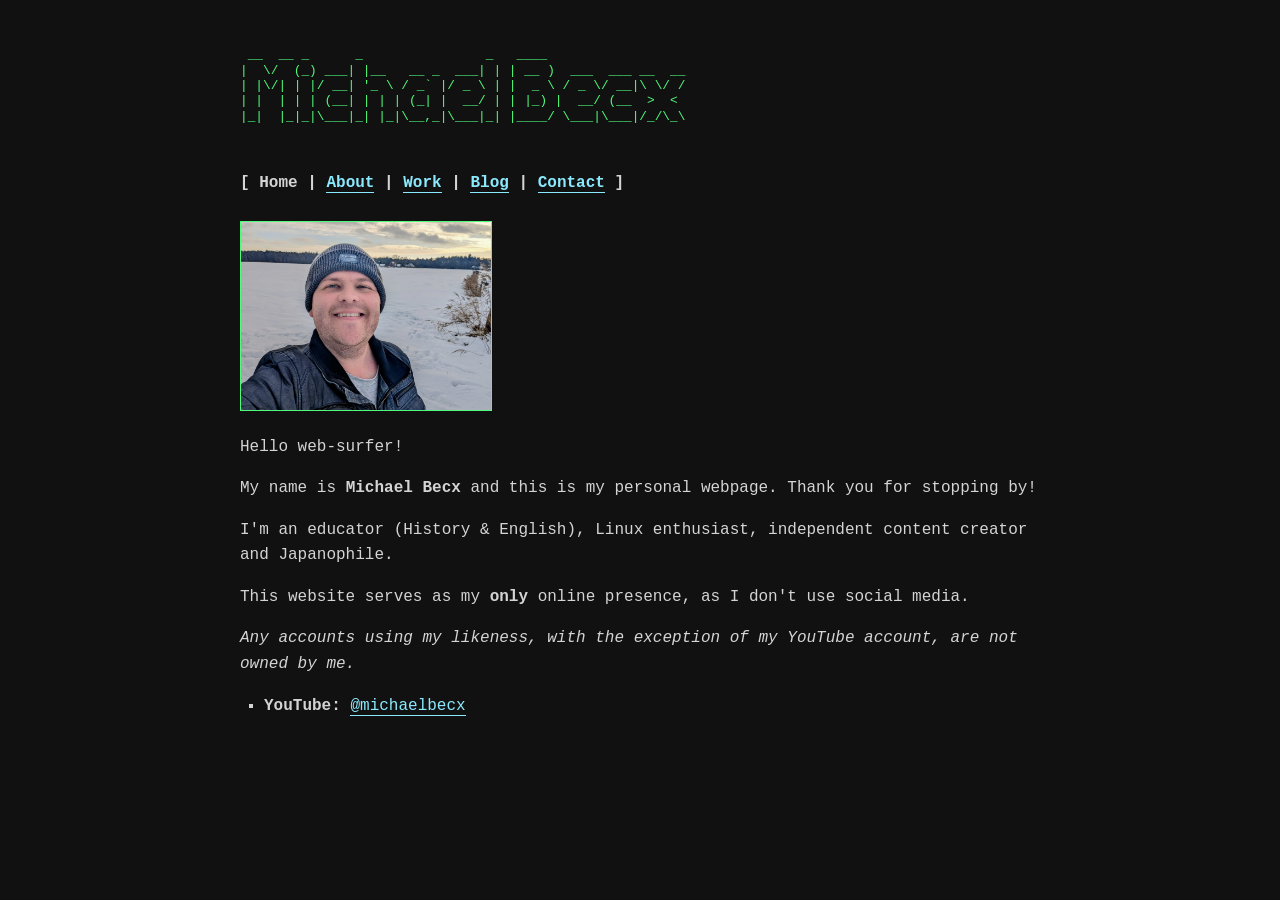
<file: index.html>
<!DOCTYPE html>
<html lang="en">
<head>
    <meta charset="UTF-8">
    <meta name="viewport" content="width=device-width, initial-scale=1.0">
    <title>Michael Becx</title>
    <link rel="stylesheet" href="style.css">
</head>
<body>

    <div class="ascii-art">
 __  __ _      _                _   ____                 
|  \/  (_) ___| |__   __ _  ___| | | __ )  ___  ___ __  __
| |\/| | |/ __| '_ \ / _` |/ _ \ | |  _ \ / _ \/ __|\ \/ /
| |  | | | (__| | | | (_| |  __/ | | |_) |  __/ (__  >  < 
|_|  |_|_|\___|_| |_|\__,_|\___|_| |____/ \___|\___|/_/\_\
    </div>
    <main>
        <div class="nav-menu">
            [ Home | <a href="about.html">About</a> | <a href="work.html">Work</a> | <a href="blog.html">Blog</a> | <a href="contact.html">Contact</a> ]
        </div>
        <img src="MB.jpeg" alt="Michael Becx" class="profile-pic">
        
        <p>Hello web-surfer!</p>
        <p>My name is <strong>Michael Becx</strong> and this is my personal webpage. Thank you for stopping by!</p>
		<p>I'm an educator (History & English), Linux enthusiast, independent content creator and Japanophile.</p>
		<p>This website serves as my <strong>only</strong> online presence, as I don't use social media.</p>
		<p><i>Any accounts using my likeness, with the exception of my YouTube account, are not owned by me.</i></p>
        <ul>
            <li><strong>YouTube:</strong> <a href="https://www.youtube.com/@michaelbecx" target="_blank" rel="noopener">@michaelbecx</a></li>
        </ul>
</body>
</html>
</file>
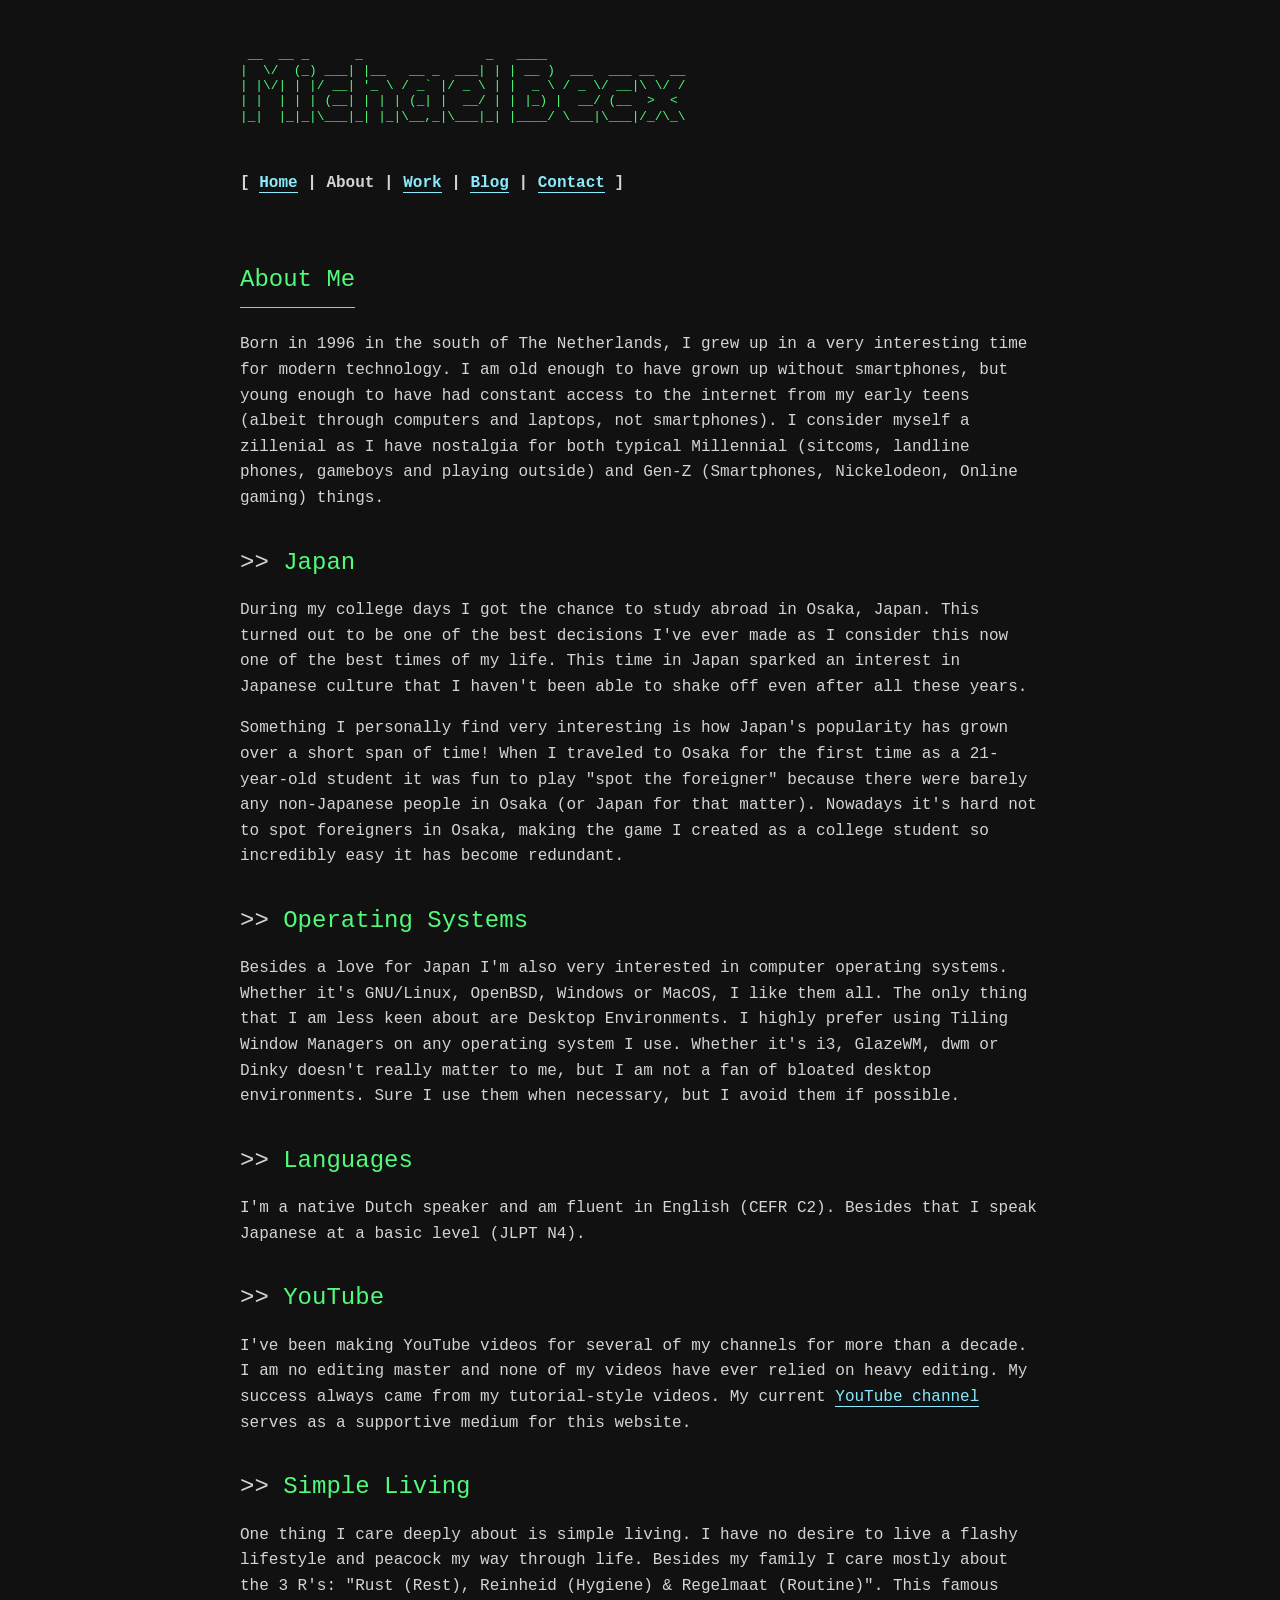
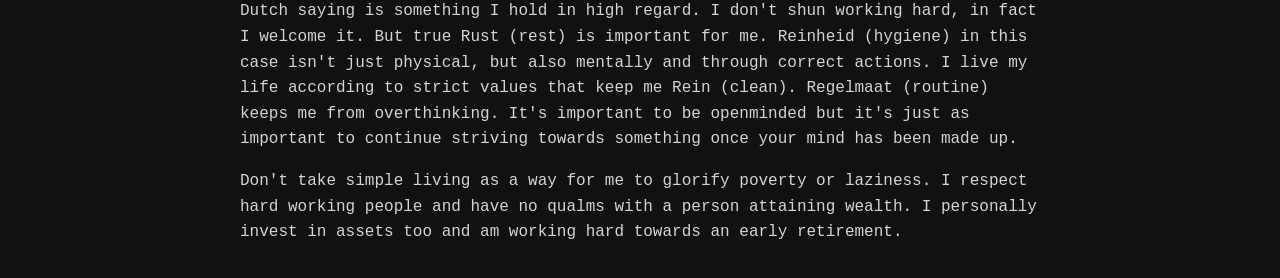
<file: about.html>
<!DOCTYPE html>
<html lang="en">
<head>
    <meta charset="UTF-8">
    <meta name="viewport" content="width=device-width, initial-scale=1.0">
    <title>Michael Becx | About</title>
    <link rel="stylesheet" href="style.css">
</head>
<body>

        <div class="ascii-art">
 __  __ _      _                _   ____                 
|  \/  (_) ___| |__   __ _  ___| | | __ )  ___  ___ __  __
| |\/| | |/ __| '_ \ / _` |/ _ \ | |  _ \ / _ \/ __|\ \/ /
| |  | | | (__| | | | (_| |  __/ | | |_) |  __/ (__  >  < 
|_|  |_|_|\___|_| |_|\__,_|\___|_| |____/ \___|\___|/_/\_\
    </div>

    <header>
        <div class="nav-menu">
            [ <a href="index.html">Home</a> | About | <a href="work.html">Work</a> | <a href="blog.html">Blog</a> | <a href="contact.html">Contact</a> ]
        </div>
    </header>

    <main>
        <h1>About Me</h1>
        <p>Born in 1996 in the south of The Netherlands, I grew up in a very interesting time for modern technology. I am old enough to have grown up without smartphones, but young enough to have had constant access to the internet from my early teens (albeit through computers and laptops, not smartphones). I consider myself a zillenial as I have nostalgia for both typical Millennial (sitcoms, landline phones, gameboys and playing outside) and Gen-Z (Smartphones, Nickelodeon, Online gaming) things.</p>

        <h2>Japan</h2>
        <p>During my college days I got the chance to study abroad in Osaka, Japan. This turned out to be one of the best decisions I've ever made as I consider this now one of the best times of my life. This time in Japan sparked an interest in Japanese culture that I haven't been able to shake off even after all these years.</p>
	<p>Something I personally find very interesting is how Japan's popularity has grown over a short span of time! When I traveled to Osaka for the first time as a 21-year-old student it was fun to play "spot the foreigner" because there were barely any non-Japanese people in Osaka (or Japan for that matter). Nowadays it's hard not to spot foreigners in Osaka, making the game I created as a college student so incredibly easy it has become redundant.</p>
        
	<h2>Operating Systems</h2>
	<p>Besides a love for Japan I'm also very interested in computer operating systems. Whether it's GNU/Linux, OpenBSD, Windows or MacOS, I like them all. The only thing that I am less keen about are Desktop Environments. I highly prefer using Tiling Window Managers on any operating system I use. Whether it's i3, GlazeWM, dwm or Dinky doesn't really matter to me, but I am not a fan of bloated desktop environments. Sure I use them when necessary, but I avoid them if possible.</p>
    
	<h2>Languages</h2>
	<p>I'm a native Dutch speaker and am fluent in English (CEFR C2). Besides that I speak Japanese at a basic level (JLPT N4).</p>

	<h2>YouTube</h2>
	<p>I've been making YouTube videos for several of my channels for more than a decade. I am no editing master and none of my videos have ever relied on heavy editing. My success always came from my tutorial-style videos. My current <a href="https://www.youtube.com/@michaelbecx" target="_blank" rel="noopener">YouTube channel</a> serves as a supportive medium for this website.</p>

	<h2>Simple Living</h2>
	<p>One thing I care deeply about is simple living. I have no desire to live a flashy lifestyle and peacock my way through life. Besides my family I care mostly about the 3 R's: "Rust (Rest), Reinheid (Hygiene) & Regelmaat (Routine)". This famous Dutch saying is something I hold in high regard. I don't shun working hard, in fact I welcome it. But true Rust (rest) is important for me. Reinheid (hygiene) in this case isn't just physical, but also mentally and through correct actions. I live my life according to strict values that keep me Rein (clean). Regelmaat (routine) keeps me from overthinking. It's important to be openminded but it's just as important to continue striving towards something once your mind has been made up.</p>
	<p>Don't take simple living as a way for me to glorify poverty or laziness. I respect hard working people and have no qualms with a person attaining wealth. I personally invest in assets too and am working hard towards an early retirement.</p>
	</main>

</body>
</html>
</file>
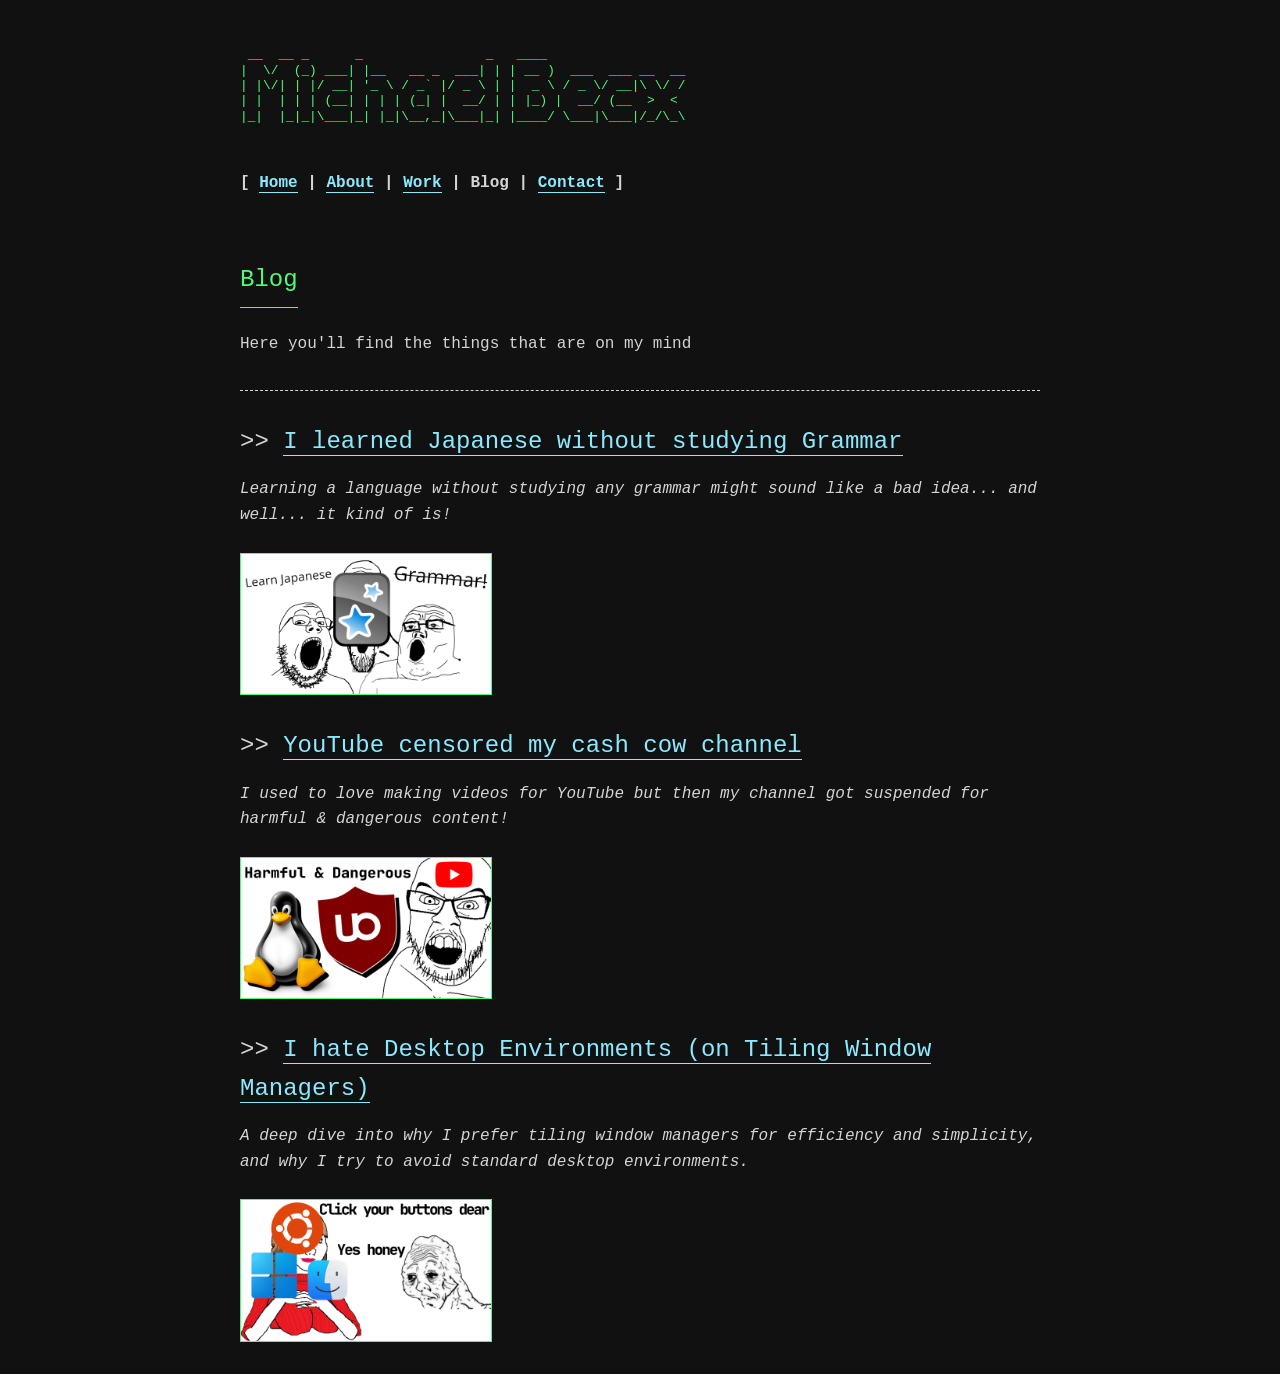
<file: blog.html>
<!DOCTYPE html>
<html lang="en">
<head>
    <meta charset="UTF-8">
    <meta name="viewport" content="width=device-width, initial-scale=1.0">
    <title>Michael Becx | Blog</title>
    <link rel="stylesheet" href="style.css">
</head>
<body>

    <div class="ascii-art">
 __  __ _      _                _   ____                 
|  \/  (_) ___| |__   __ _  ___| | | __ )  ___  ___ __  __
| |\/| | |/ __| '_ \ / _` |/ _ \ | |  _ \ / _ \/ __|\ \/ /
| |  | | | (__| | | | (_| |  __/ | | |_) |  __/ (__  >  < 
|_|  |_|_|\___|_| |_|\__,_|\___|_| |____/ \___|\___|/_/\_\
    </div>
    
    <header>
        <div class="nav-menu">
            [ <a href="index.html">Home</a> | <a href="about.html">About</a> | <a href="work.html">Work</a> | Blog | <a href="contact.html">Contact</a> ]
        </div>
    </header>

    <main>
        <h1>Blog</h1>
        <p>Here you'll find the things that are on my mind</p>
        
        <hr>

        <div class="blog-post-entry">
            <h2><a href="posts/post3-japanese.html">I learned Japanese without studying Grammar</a></h2>
            <p><em>Learning a language without studying any grammar might sound like a bad idea... and well... it kind of is!</em></p>
            <img src="japanese.png" alt="Learn Japanese without studying grammar" class="profile-pic">
        </div>

        <div class="blog-post-entry">
            <h2><a href="posts/post2-youtube.html">YouTube censored my cash cow channel</a></h2>
            <p><em>I used to love making videos for YouTube but then my channel got suspended for harmful & dangerous content!</em></p>
            <img src="youtube.png" alt="Harmful & Dangerous Content!" class="profile-pic">
        </div>

        <div class="blog-post-entry">
            <h2><a href="posts/post1-tilingwm.html">I hate Desktop Environments (on Tiling Window Managers)</a></h2>
            <p><em>A deep dive into why I prefer tiling window managers for efficiency and simplicity, and why I try to avoid standard desktop environments.</em></p>
            <img src="tilingwm.png" alt="Make sure to click your buttons babe" class="profile-pic">
        </div>
    </main>

</body>
</html>
</file>
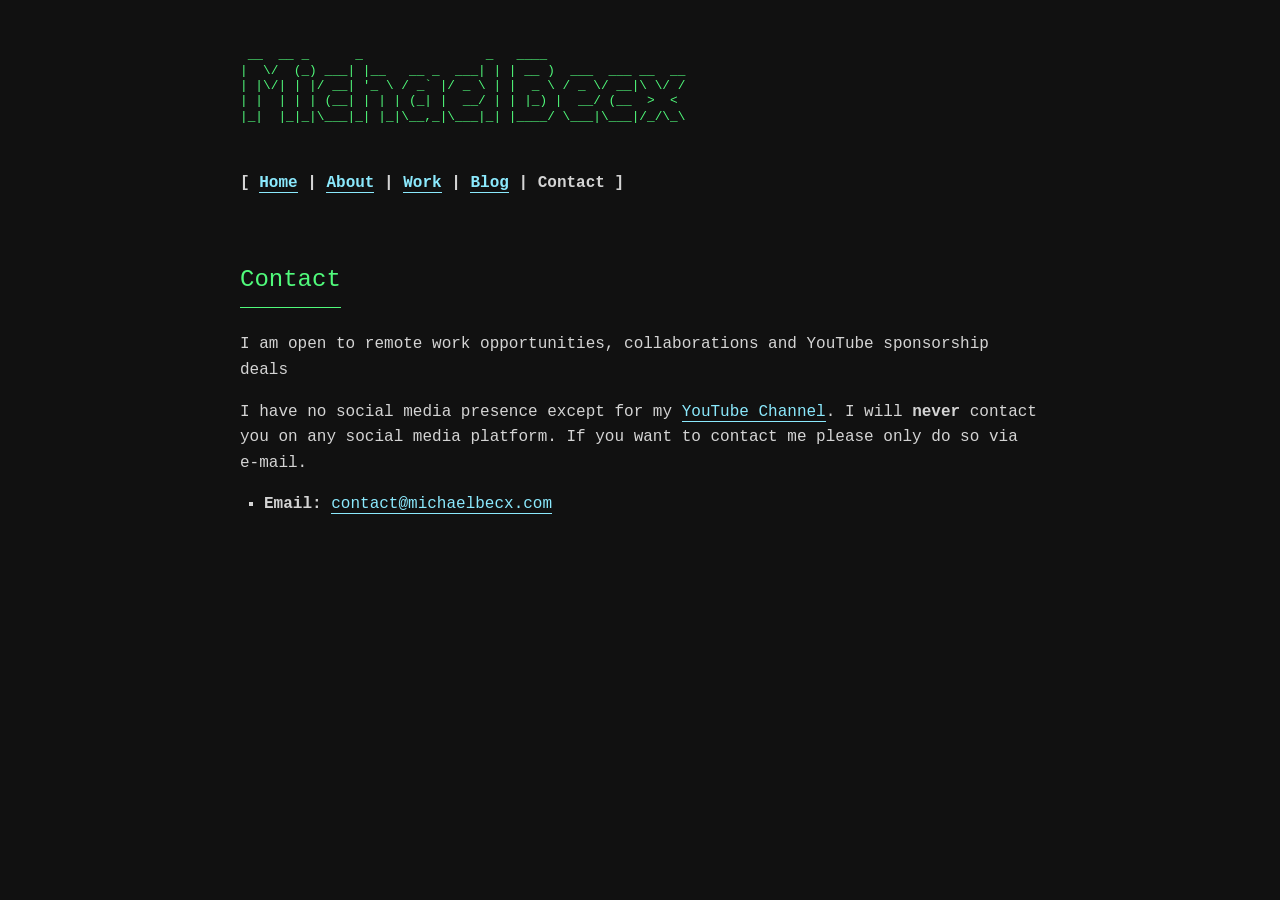
<file: contact.html>
<!DOCTYPE html>
<html lang="en">
<head>
    <meta charset="UTF-8">
    <meta name="viewport" content="width=device-width, initial-scale=1.0">
    <title>Michael Becx | Contact</title>
    <link rel="stylesheet" href="style.css">
</head>
<body>

        <div class="ascii-art">
 __  __ _      _                _   ____                 
|  \/  (_) ___| |__   __ _  ___| | | __ )  ___  ___ __  __
| |\/| | |/ __| '_ \ / _` |/ _ \ | |  _ \ / _ \/ __|\ \/ /
| |  | | | (__| | | | (_| |  __/ | | |_) |  __/ (__  >  < 
|_|  |_|_|\___|_| |_|\__,_|\___|_| |____/ \___|\___|/_/\_\
    </div>

    <header>
        <div class="nav-menu">
            [ <a href="index.html">Home</a> | <a href="about.html">About</a> | <a href="work.html">Work</a> | <a href="blog.html">Blog</a> | Contact ]
        </div>
    </header>

    <main>
        <h1>Contact</h1>
        <p>I am open to remote work opportunities, collaborations and YouTube sponsorship deals</p>
        <p>I have no social media presence except for my <a href="https://www.youtube.com/@michaelbecx" target="_blank" rel="noopener">YouTube Channel</a>. I will <strong>never</strong> contact you on any social media platform. If you want to contact me please only do so via e-mail.</p>
        
        <ul>
            <li><strong>Email:</strong> <a href="mailto:contact@michaelbecx.com">contact@michaelbecx.com</a></li>
        </ul>
    </main>

</body>
</html>
</file>
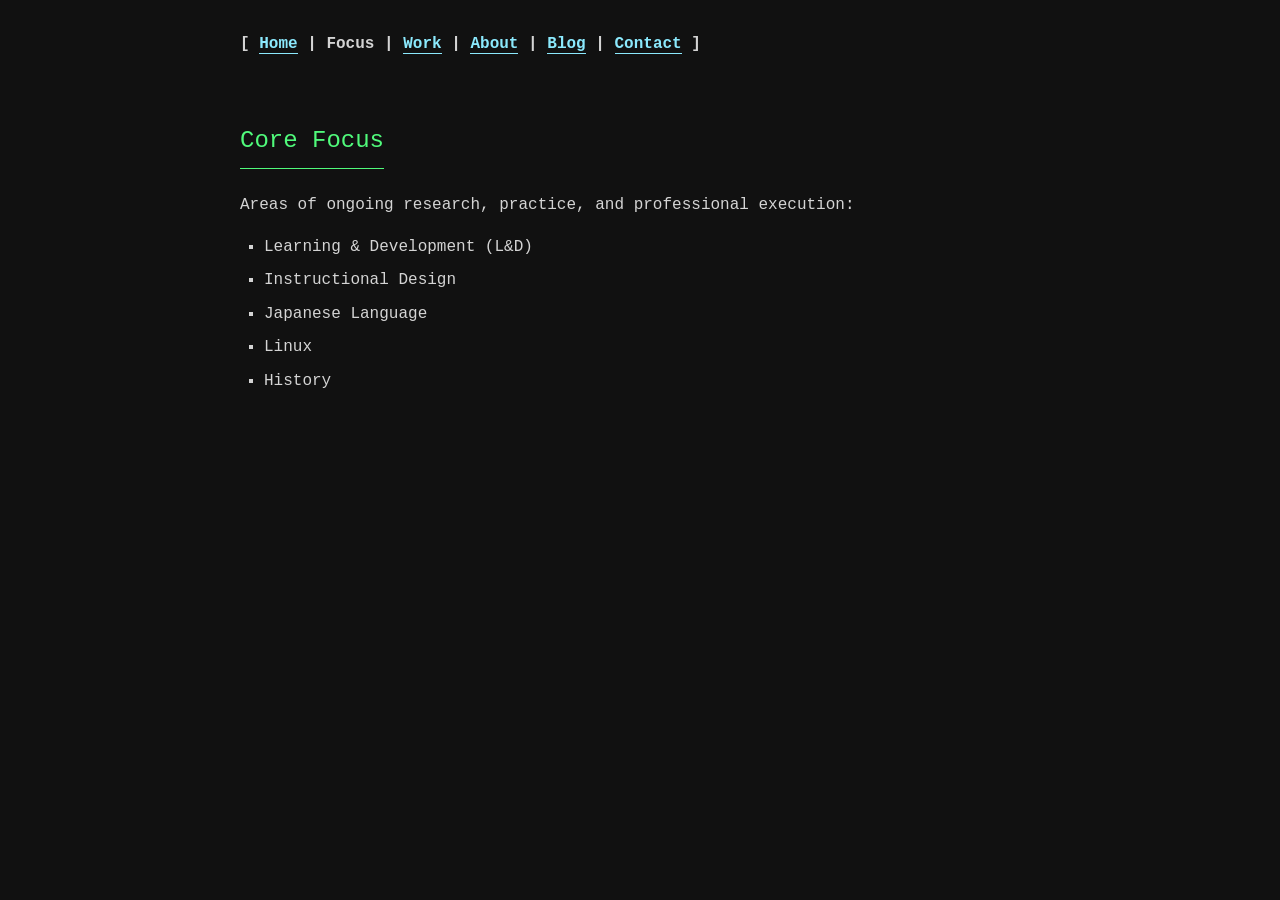
<file: focus.html>
<!DOCTYPE html>
<html lang="en">
<head>
    <meta charset="UTF-8">
    <meta name="viewport" content="width=device-width, initial-scale=1.0">
    <title>Michael Becx | Focus</title>
    <link rel="stylesheet" href="style.css">
</head>
<body>

    <header>
        <div class="nav-menu">
            [ <a href="index.html">Home</a> | Focus | <a href="work.html">Work</a> | <a href="about.html">About</a> | <a href="blog.html">Blog</a> | <a href="contact.html">Contact</a> ]
        </div>
    </header>

    <main>
        <h1>Core Focus</h1>
        <p>Areas of ongoing research, practice, and professional execution:</p>
        <ul>
            <li>Learning & Development (L&D)</li>
            <li>Instructional Design</li>
            <li>Japanese Language</li>
            <li>Linux</li>
            <li>History</li>
        </ul>
    </main>

</body>
</html>
</file>
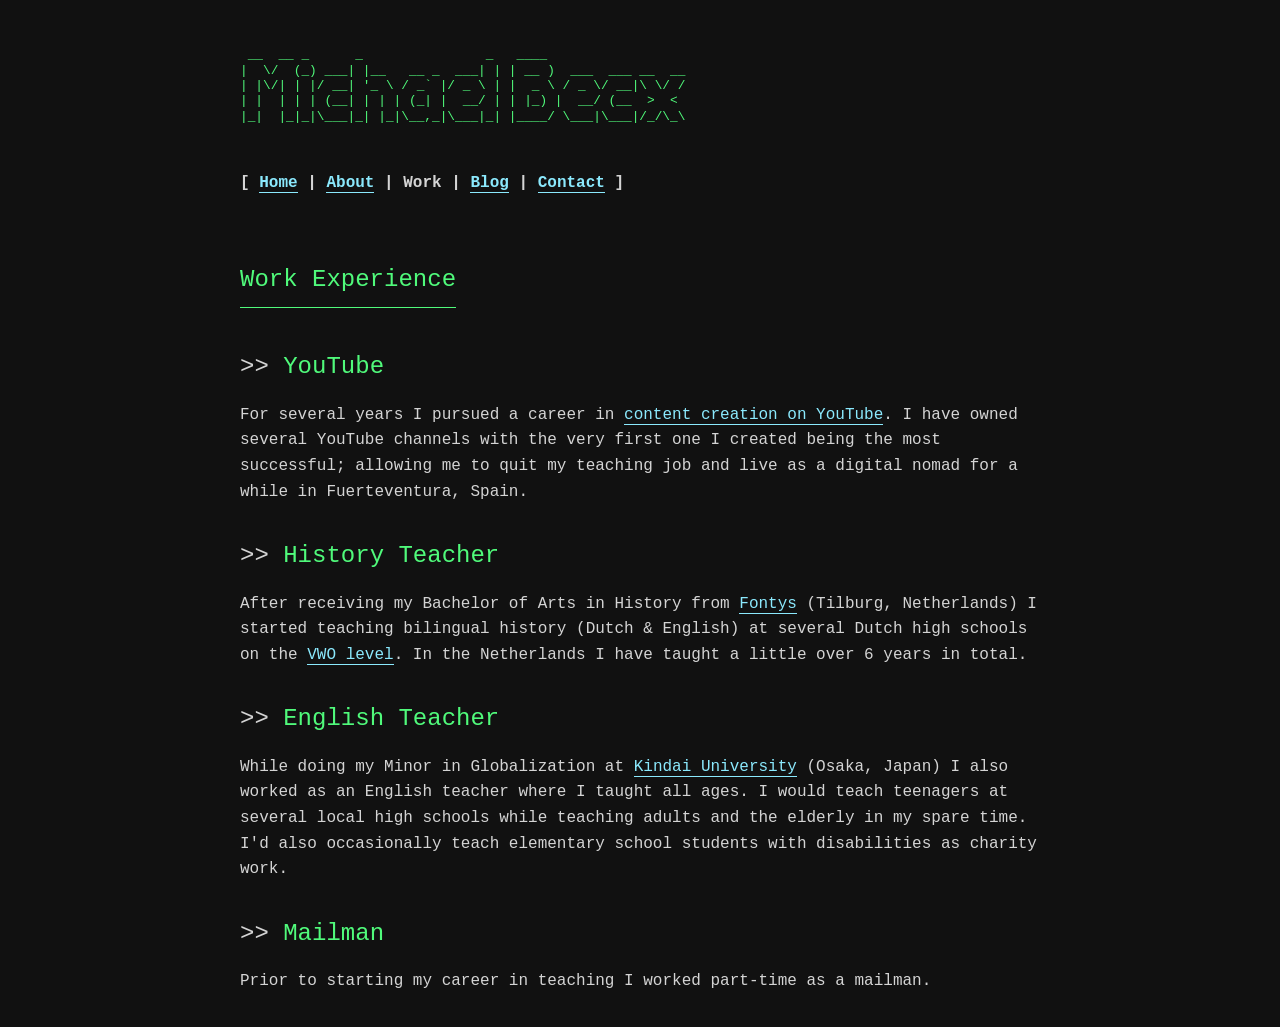
<file: work.html>
<!DOCTYPE html>
<html lang="en">
<head>
    <meta charset="UTF-8">
    <meta name="viewport" content="width=device-width, initial-scale=1.0">
    <title>Michael Becx | Work</title>
    <link rel="stylesheet" href="style.css">
</head>
<body>

    <div class="ascii-art">
 __  __ _      _                _   ____                 
|  \/  (_) ___| |__   __ _  ___| | | __ )  ___  ___ __  __
| |\/| | |/ __| '_ \ / _` |/ _ \ | |  _ \ / _ \/ __|\ \/ /
| |  | | | (__| | | | (_| |  __/ | | |_) |  __/ (__  >  < 
|_|  |_|_|\___|_| |_|\__,_|\___|_| |____/ \___|\___|/_/\_\
    </div>
    
    <header>
        <div class="nav-menu">
            [ <a href="index.html">Home</a> | <a href="about.html">About</a> | Work | <a href="blog.html">Blog</a> | <a href="contact.html">Contact</a> ]
        </div>
    </header>

    <main>
        <h1>Work Experience</h1>

        <h2>YouTube</h2>
        <p>For several years I pursued a career in <a href="/posts/post2-youtube.html">content creation on YouTube</a>. I have owned several YouTube channels with the very first one I created being the most successful; allowing me to quit my teaching job and live as a digital nomad for a while in Fuerteventura, Spain.</p>
        
        <h2>History Teacher</h2>
        <p>After receiving my Bachelor of Arts in History from <a href="https://www.fontys.nl/en/Home.htm" target="_blank" rel="noopener">Fontys</a> (Tilburg, Netherlands) I started teaching bilingual history (Dutch & English) at several Dutch high schools on the <a href="https://en.wikipedia.org/wiki/Voorbereidend_wetenschappelijk_onderwijs" target="_blank" rel="noopener">VWO level</a>. In the Netherlands I have taught a little over 6 years in total.</p>
        
        <h2>English Teacher</h2>
        <p>While doing my Minor in Globalization at <a href="https://www.kindai.ac.jp/english/" target="_blank" rel="noopener">Kindai University</a> (Osaka, Japan) I also worked as an English teacher where I taught all ages. I would teach teenagers at several local high schools while teaching adults and the elderly in my spare time. I'd also occasionally teach elementary school students with disabilities as charity work.</p>

        <h2>Mailman</h2>
        <p>Prior to starting my career in teaching I worked part-time as a mailman.</p>
    </main>

</body>
</html>
</file>
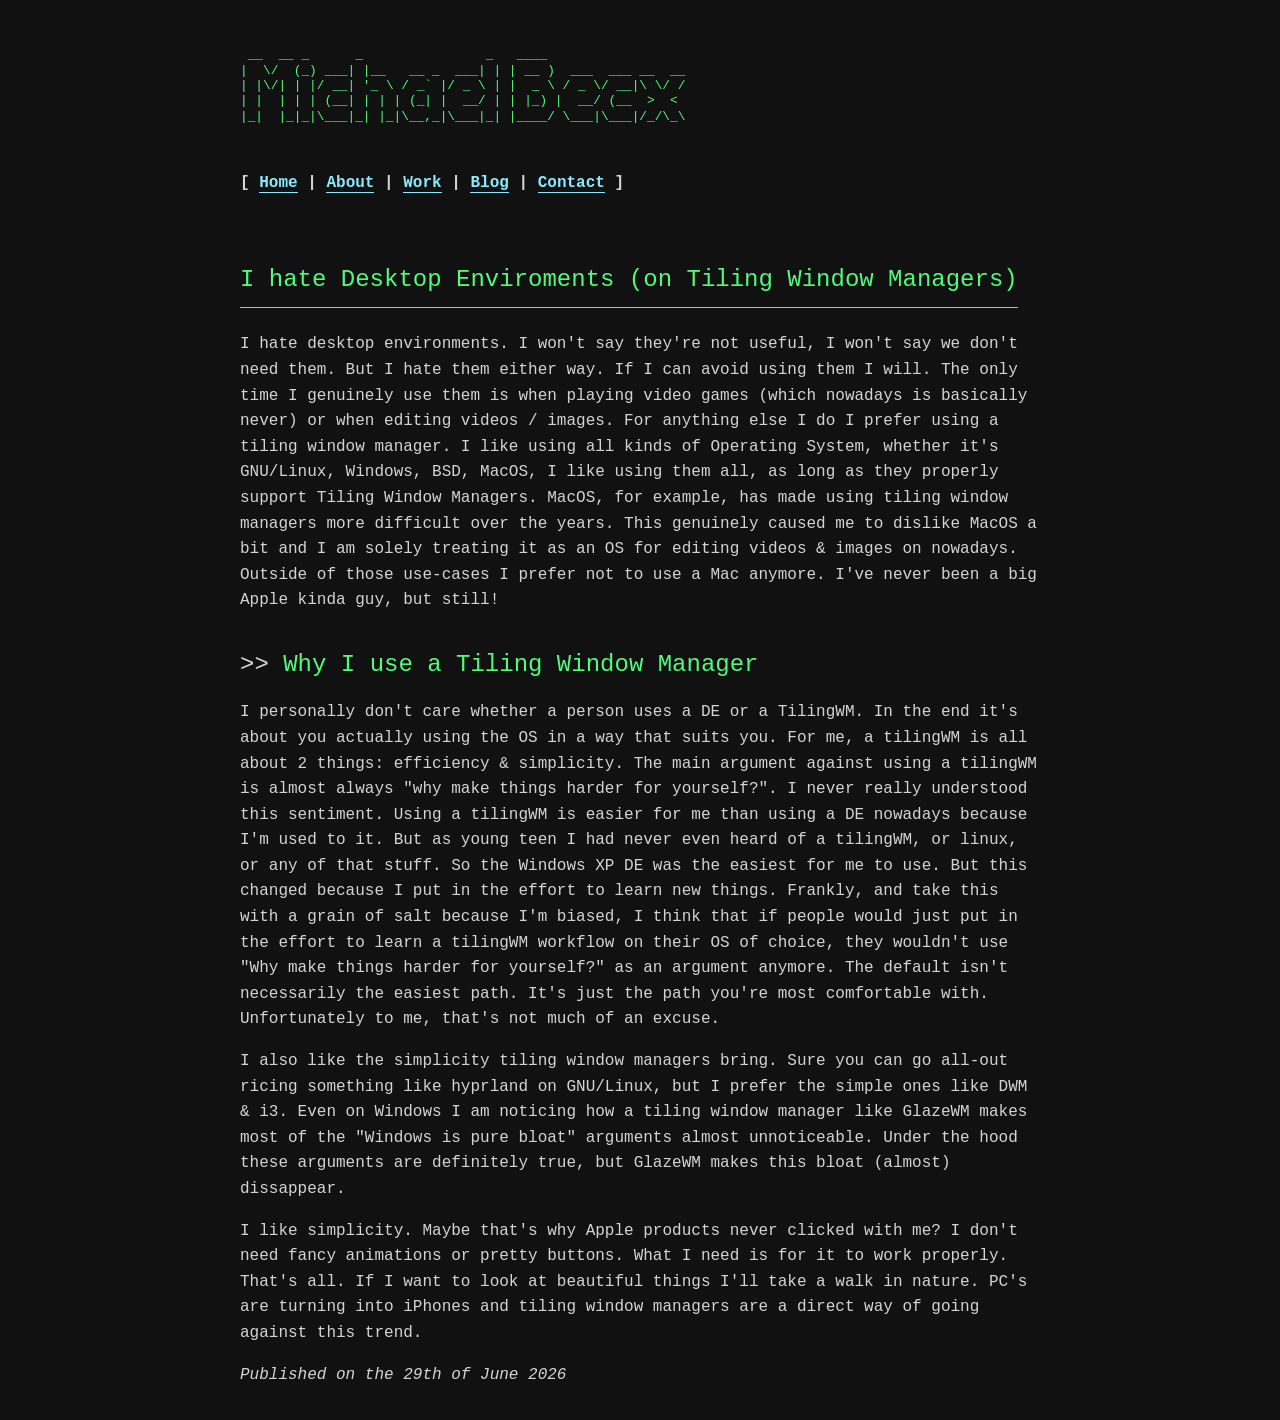
<file: posts/post1-tilingwm.html>
<!DOCTYPE html>
<html lang="en">
<head>
    <meta charset="UTF-8">
    <meta name="viewport" content="width=device-width, initial-scale=1.0">
    <title>Michael Becx | Blog - I hate Desktop Environments</title>
    <link rel="stylesheet" href="../style.css">
    
</head>
<body>

    <div class="ascii-art">
 __  __ _      _                _   ____                 
|  \/  (_) ___| |__   __ _  ___| | | __ )  ___  ___ __  __
| |\/| | |/ __| '_ \ / _` |/ _ \ | |  _ \ / _ \/ __|\ \/ /
| |  | | | (__| | | | (_| |  __/ | | |_) |  __/ (__  >  < 
|_|  |_|_|\___|_| |_|\__,_|\___|_| |____/ \___|\___|/_/\_\
    </div>
    
    <header>
        <div class="nav-menu">
            [ <a href="../index.html">Home</a> | <a href="../about.html">About</a> | <a href="../work.html">Work</a> | <a href="../blog.html">Blog</a> | <a href="../contact.html">Contact</a> ]
        </div>
    </header>

    <main>
        <h1>I hate Desktop Enviroments (on Tiling Window Managers)</h1>

        <p>I hate desktop environments. I won't say they're not useful, I won't say we don't need them. But I hate them either way. If I can avoid using them I will. The only time I genuinely use them is when playing video games (which nowadays is basically never) or when editing videos / images. For anything else I do I prefer using a tiling window manager. I like using all kinds of Operating System, whether it's GNU/Linux, Windows, BSD, MacOS, I like using them all, as long as they properly support Tiling Window Managers. MacOS, for example, has made using tiling window managers more difficult over the years. This genuinely caused me to dislike MacOS a bit and I am solely treating it as an OS for editing videos & images on nowadays. Outside of those use-cases I prefer not to use a Mac anymore. I've never been a big Apple kinda guy, but still!</p>

        <h2>Why I use a Tiling Window Manager</h2>

        <p>I personally don't care whether a person uses a DE or a TilingWM. In the end it's about you actually using the OS in a way that suits you. For me, a tilingWM is all about 2 things: efficiency & simplicity. The main argument against using a tilingWM is almost always "why make things harder for yourself?". I never really understood this sentiment. Using a tilingWM is easier for me than using a DE nowadays because I'm used to it. But as young teen I had never even heard of a tilingWM, or linux, or any of that stuff. So the Windows XP DE was the easiest for me to use. But this changed because I put in the effort to learn new things. Frankly, and take this with a grain of salt because I'm biased, I think that if people would just put in the effort to learn a tilingWM workflow on their OS of choice, they wouldn't use "Why make things harder for yourself?" as an argument anymore. The default isn't necessarily the easiest path. It's just the path you're most comfortable with. Unfortunately to me, that's not much of an excuse.</p>

        <p>I also like the simplicity tiling window managers bring. Sure you can go all-out ricing something like hyprland on GNU/Linux, but I prefer the simple ones like DWM & i3. Even on Windows I am noticing how a tiling window manager like GlazeWM makes most of the "Windows is pure bloat" arguments almost unnoticeable. Under the hood these arguments are definitely true, but GlazeWM makes this bloat (almost) dissappear.</p>

        <p>I like simplicity. Maybe that's why Apple products never clicked with me? I don't need fancy animations or pretty buttons. What I need is for it to work properly. That's all. If I want to look at beautiful things I'll take a walk in nature. PC's are turning into iPhones and tiling window managers are a direct way of going against this trend.</p>

        <p><i>Published on the 29th of June 2026</i></p>
    </main>

</body>
</html>
</file>
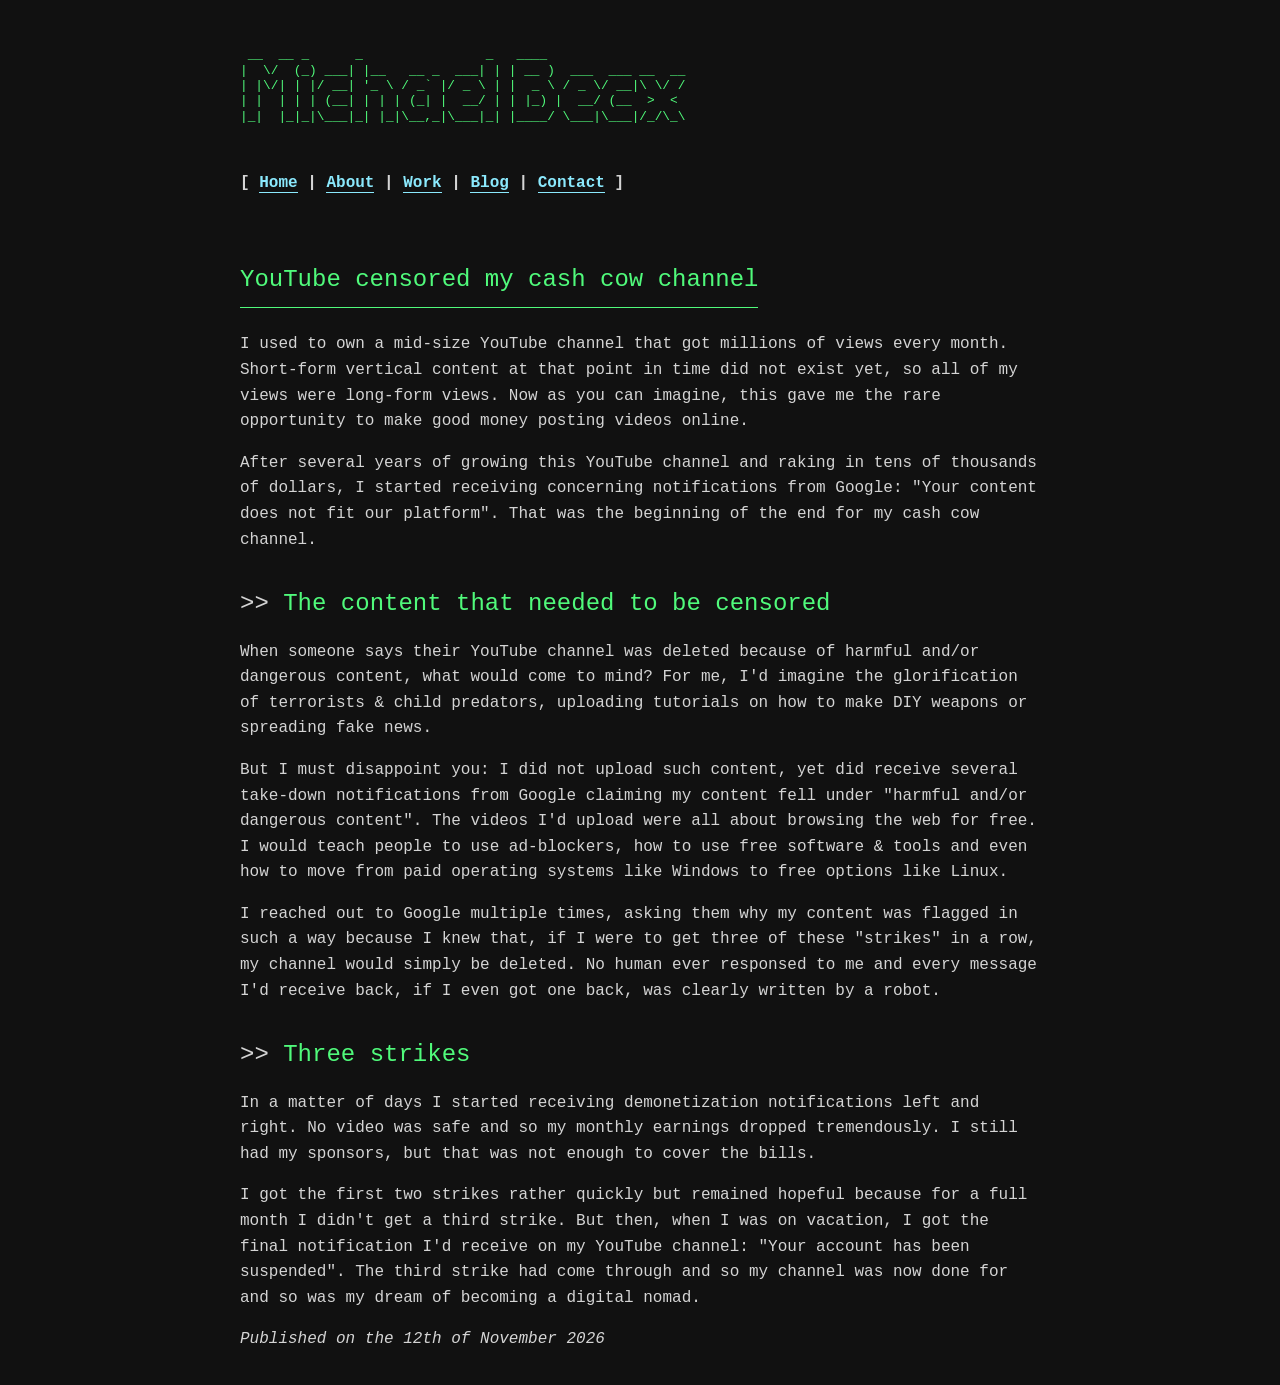
<file: posts/post2-youtube.html>
<!DOCTYPE html>
<html lang="en">
<head>
    <meta charset="UTF-8">
    <meta name="viewport" content="width=device-width, initial-scale=1.0">
    <title>Michael Becx | Blog - YouTube censored my cash cow channel</title>
    <link rel="stylesheet" href="../style.css">
    
</head>
<body>

    <div class="ascii-art">
 __  __ _      _                _   ____                 
|  \/  (_) ___| |__   __ _  ___| | | __ )  ___  ___ __  __
| |\/| | |/ __| '_ \ / _` |/ _ \ | |  _ \ / _ \/ __|\ \/ /
| |  | | | (__| | | | (_| |  __/ | | |_) |  __/ (__  >  < 
|_|  |_|_|\___|_| |_|\__,_|\___|_| |____/ \___|\___|/_/\_\
    </div>
    
    <header>
        <div class="nav-menu">
            [ <a href="../index.html">Home</a> | <a href="../about.html">About</a> | <a href="../work.html">Work</a> | <a href="../blog.html">Blog</a> | <a href="../contact.html">Contact</a> ]
        </div>
    </header>

    <main>
        <h1>YouTube censored my cash cow channel</h1>

        <p>I used to own a mid-size YouTube channel that got millions of views every month. Short-form vertical content at that point in time did not exist yet, so all of my views were long-form views. Now as you can imagine, this gave me the rare opportunity to make good money posting videos online.</p>
        
        <p>After several years of growing this YouTube channel and raking in tens of thousands of dollars, I started receiving concerning notifications from Google: "Your content does not fit our platform". That was the beginning of the end for my cash cow channel.</p>

        <h2>The content that needed to be censored</h2>

        <p>When someone says their YouTube channel was deleted because of harmful and/or dangerous content, what would come to mind? For me, I'd imagine the glorification of terrorists & child predators, uploading tutorials on how to make DIY weapons or spreading fake news.</p>
        
        <p>But I must disappoint you: I did not upload such content, yet did receive several take-down notifications from Google claiming my content fell under "harmful and/or dangerous content". The videos I'd upload were all about browsing the web for free. I would teach people to use ad-blockers, how to use free software & tools and even how to move from paid operating systems like Windows to free options like Linux.</p>
        

        <p>I reached out to Google multiple times, asking them why my content was flagged in such a way because I knew that, if I were to get three of these "strikes" in a row, my channel would simply be deleted. No human ever responsed to me and every message I'd receive back, if I even got one back, was clearly written by a robot.</p>

        <h2>Three strikes</h2>

        <p>In a matter of days I started receiving demonetization notifications left and right. No video was safe and so my monthly earnings dropped tremendously. I still had my sponsors, but that was not enough to cover the bills.</p>
        
        <p>I got the first two strikes rather quickly but remained hopeful because for a full month I didn't get a third strike. But then, when I was on vacation, I got the final notification I'd receive on my YouTube channel: "Your account has been suspended". The third strike had come through and so my channel was now done for and so was my dream of becoming a digital nomad.</p>

        <p><i>Published on the 12th of November 2026</i></p>
    </main>

</body>
</html>
</file>
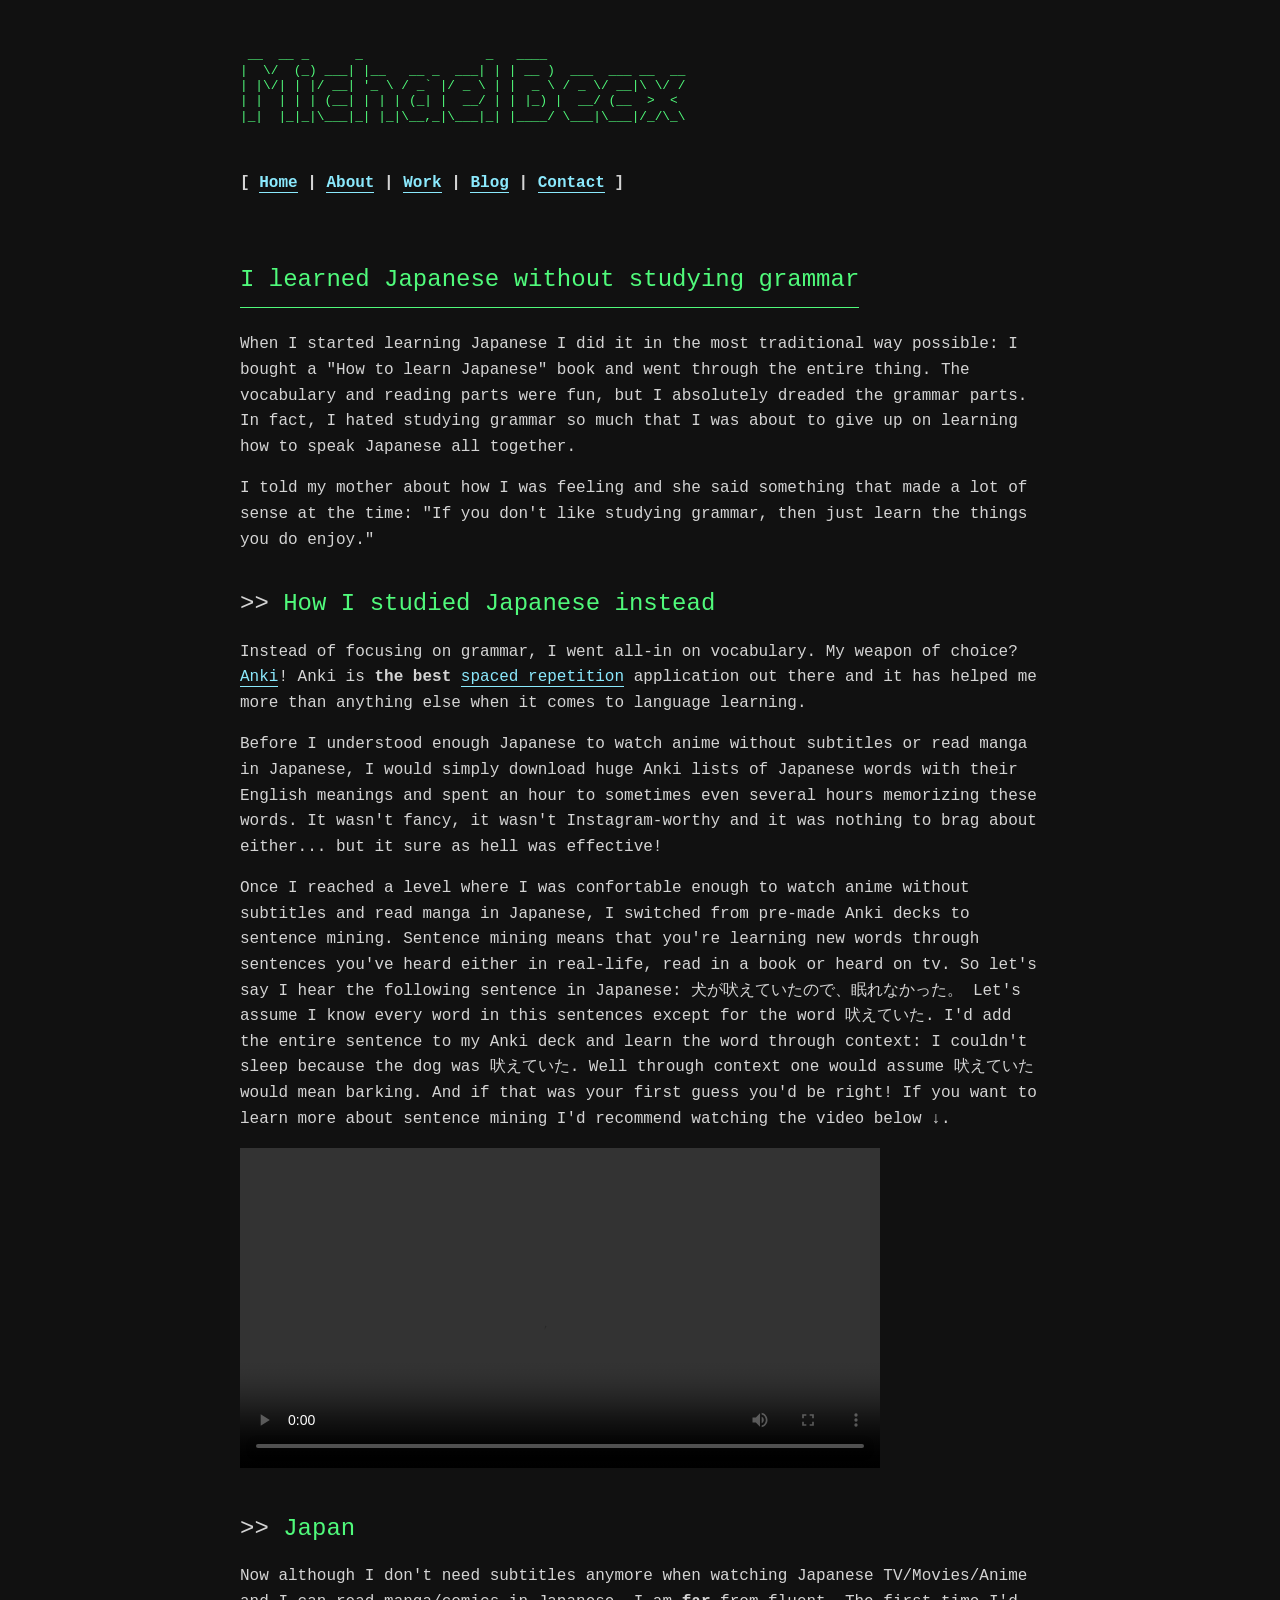
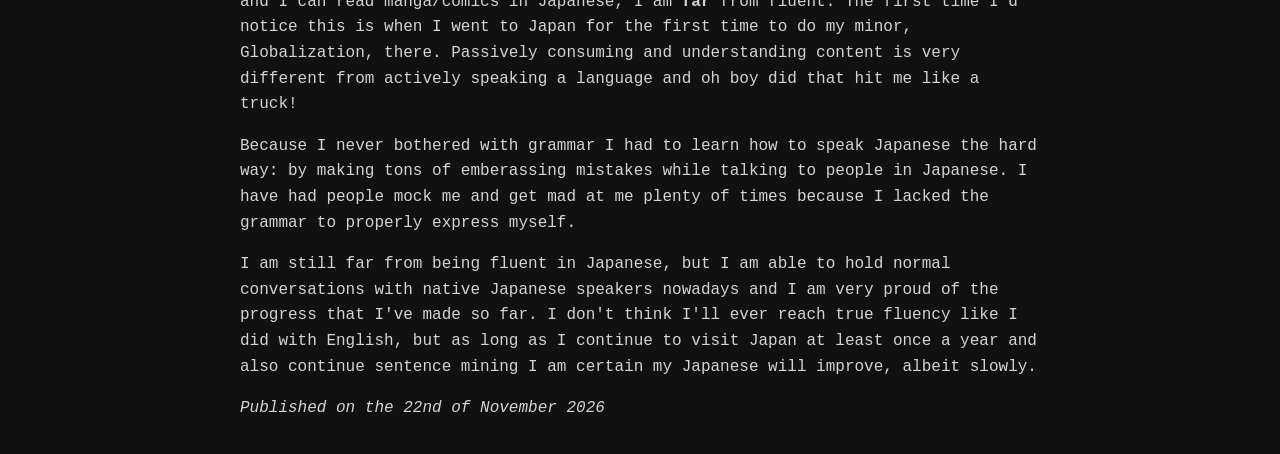
<file: posts/post3-japanese.html>
<!DOCTYPE html>
<html lang="en">
<head>
    <meta charset="UTF-8">
    <meta name="viewport" content="width=device-width, initial-scale=1.0">
    <title>Michael Becx | Blog - I learned Japanese without studying Grammar</title>
    <link rel="stylesheet" href="../style.css">
    
</head>
<body>

    <div class="ascii-art">
 __  __ _      _                _   ____                 
|  \/  (_) ___| |__   __ _  ___| | | __ )  ___  ___ __  __
| |\/| | |/ __| '_ \ / _` |/ _ \ | |  _ \ / _ \/ __|\ \/ /
| |  | | | (__| | | | (_| |  __/ | | |_) |  __/ (__  >  < 
|_|  |_|_|\___|_| |_|\__,_|\___|_| |____/ \___|\___|/_/\_\
    </div>
    
    <header>
        <div class="nav-menu">
            [ <a href="../index.html">Home</a> | <a href="../about.html">About</a> | <a href="../work.html">Work</a> | <a href="../blog.html">Blog</a> | <a href="../contact.html">Contact</a> ]
        </div>
    </header>

    <main>
        <h1>I learned Japanese without studying grammar</h1>

        <p>When I started learning Japanese I did it in the most traditional way possible: I bought a "How to learn Japanese" book and went through the entire thing. The vocabulary and reading parts were fun, but I absolutely dreaded the grammar parts. In fact, I hated studying grammar so much that I was about to give up on learning how to speak Japanese all together.</p>
        
        <p>I told my mother about how I was feeling and she said something that made a lot of sense at the time: "If you don't like studying grammar, then just learn the things you do enjoy."</p>

        <h2>How I studied Japanese instead</h2>

        <p>Instead of focusing on grammar, I went all-in on vocabulary. My weapon of choice? <a href="https://apps.ankiweb.net/" target="_blank" rel="noopener">Anki</a>! Anki is <strong>the best</strong> <a href="https://en.wikipedia.org/wiki/Spaced_repetition" target="_blank" rel="noopener">spaced repetition</a> application out there and it has helped me more than anything else when it comes to language learning.</p>
        
        <p>Before I understood enough Japanese to watch anime without subtitles or read manga in Japanese, I would simply download huge Anki lists of Japanese words with their English meanings and spent an hour to sometimes even several hours memorizing these words. It wasn't fancy, it wasn't Instagram-worthy and it was nothing to brag about either... but it sure as hell was effective!</p>

        <p>Once I reached a level where I was confortable enough to watch anime without subtitles and read manga in Japanese, I switched from pre-made Anki decks to sentence mining. Sentence mining means that you're learning new words through sentences you've heard either in real-life, read in a book or heard on tv. So let's say I hear the following sentence in Japanese: <span title="I couldn't sleep because the dog was barking">犬が吠えていたので、眠れなかった。<span> Let's assume I know every word in this sentences except for the word <span title="was barking">吠えていた</span>. I'd add the entire sentence to my Anki deck and learn the word through context: I couldn't sleep because the dog was <span title="was barking">吠えていた</span>. Well through context one would assume <span title="was barking">吠えていた</span> would mean barking. And if that was your first guess you'd be right! If you want to learn more about sentence mining I'd recommend watching the video below ↓.</p>

        <video controls width="640">
          <source src="https://files.catbox.moe/bh3jny.webm" type="video/mp4">
          Your browser does not support embedded video.
        </video>

        <h2>Japan</h2>

        <p>Now although I don't need subtitles anymore when watching Japanese TV/Movies/Anime and I can read manga/comics in Japanese, I am <strong>far</strong> from fluent. The first time I'd notice this is when I went to Japan for the first time to do my minor, Globalization, there. Passively consuming and understanding content is very different from actively speaking a language and oh boy did that hit me like a truck!</p>
        
        <p>Because I never bothered with grammar I had to learn how to speak Japanese the hard way: by making tons of emberassing mistakes while talking to people in Japanese. I have had people mock me and get mad at me plenty of times because I lacked the grammar to properly express myself.</p>

        <p>I am still far from being fluent in Japanese, but I am able to hold normal conversations with native Japanese speakers nowadays and I am very proud of the progress that I've made so far. I don't think I'll ever reach true fluency like I did with English, but as long as I continue to visit Japan at least once a year and also continue sentence mining I am certain my Japanese will improve, albeit slowly.</p>

        <p><i>Published on the 22nd of November 2026</i></p>
    </main>

</body>
</html>
</file>
<file: style.css>
/* --- style.css --- */
:root {
    --bg: #111111;
    --fg: #d4d4d4;
    --accent: #50fa7b; /* Terminal green */
    --link: #8be9fd;   /* Cyan */
    --link-hover: #111111;
}

body {
    font-family: "Courier New", Courier, monospace;
    background-color: var(--bg);
    color: var(--fg);
    max-width: 800px;
    margin: 2rem auto;
    padding: 0 1rem;
    line-height: 1.6;
    font-size: 16px;
}

header { margin-bottom: 2rem; }

h1, h2, h3 {
    color: var(--accent);
    font-weight: normal;
    margin-top: 2rem;
    margin-bottom: 0.5rem;
}

h1 {
    font-size: 1.5rem;
    border-bottom: 1px solid var(--accent);
    padding-bottom: 0.5rem;
    display: inline-block;
}

h2::before {
    content: ">> ";
    color: var(--fg);
}

a {
    color: var(--link);
    text-decoration: none;
    border-bottom: 1px solid var(--link);
}

a:hover {
    background-color: var(--link);
    color: var(--link-hover);
}

hr {
    border: 0;
    border-bottom: 1px dashed var(--fg);
    margin: 2rem 0;
}

ul {
    list-style-type: square;
    padding-left: 1.5rem;
}

li { margin-bottom: 0.5rem; }

blockquote {
    border-left: 2px solid var(--accent);
    margin: 1.5rem 0;
    padding-left: 1rem;
    color: #a3a3a3;
    font-style: italic;
}

.ascii-art {
    color: var(--accent);
    white-space: pre;
    font-size: 0.8rem;
    line-height: 1.2;
    margin-bottom: 2rem;
    overflow-x: auto;
}

/* New style for your profile picture */
.profile-pic {
    max-width: 250px;
    height: auto;
    display: block;
    margin: 1.5rem 0;
    border: 1px solid var(--accent);
    filter: grayscale(0%); /* Optional: removes color to fit the brutalist vibe */
}
.profile-pic:hover {
    filter: grayscale(100%);
}

.nav-menu {
    font-weight: bold;
    margin-bottom: 1rem;
}
</file>
